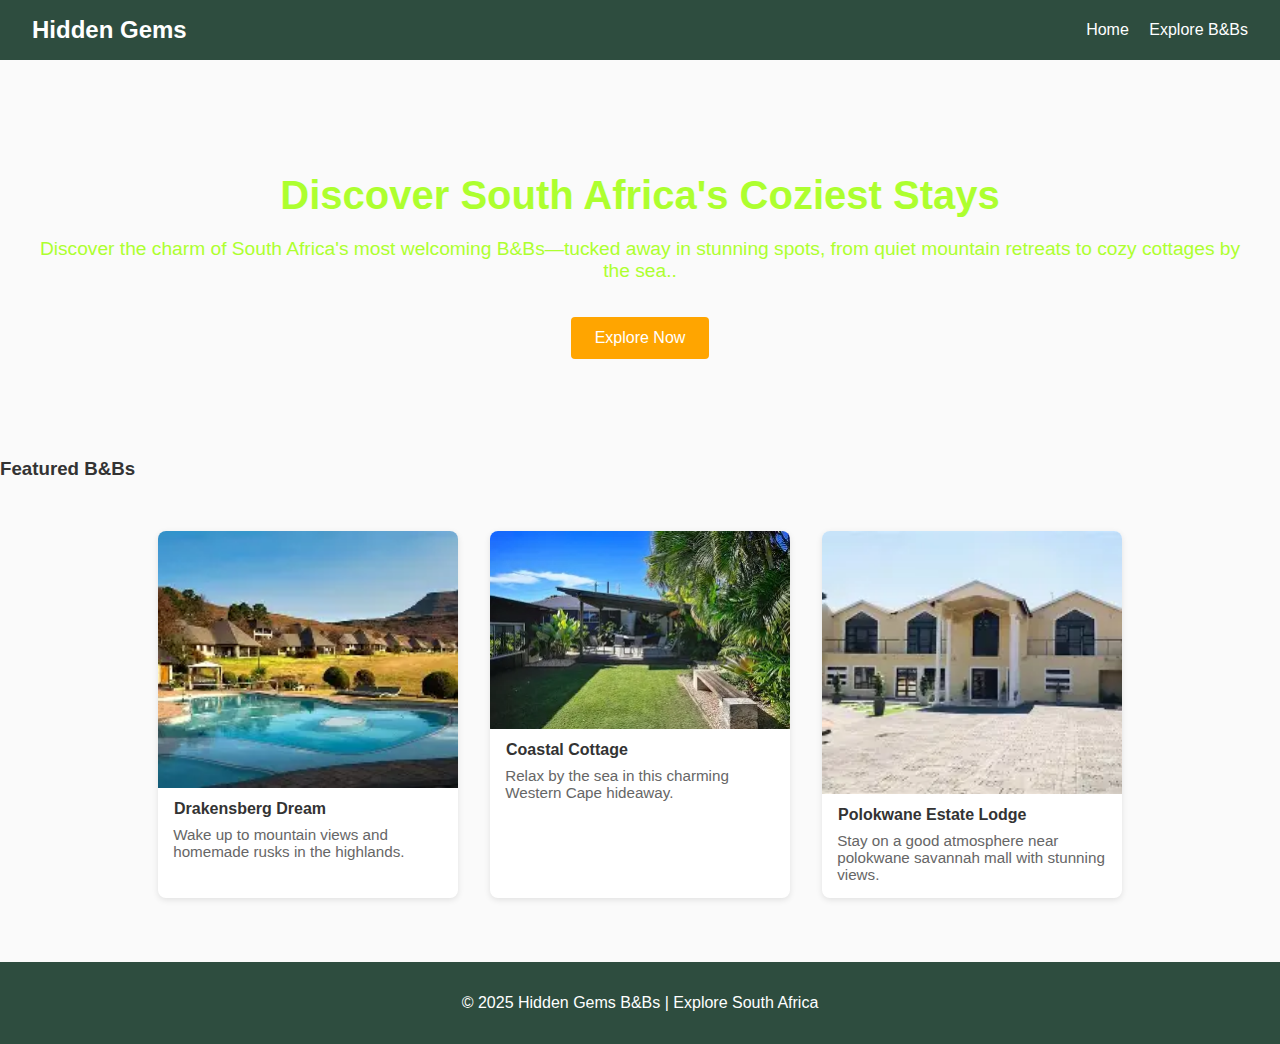
<file: Index.html>
<!DOCTYPE html>
<html lang="en">
<head>
  <meta charset="UTF-8" />
  <meta name="viewport" content="width=device-width, initial-scale=1.0"/>
  <title>Hidden Gems: South African B&Bs</title>
  <link rel="stylesheet" href="style.css" />
</head>
<body>
  <header>
    <h1>Hidden Gems</h1>
    <nav>
      <a href="Index.html">Home</a>
      <a href="tour.html">Explore B&Bs</a>
    </nav>
  </header>

  <section class="hero">
    <h2>Discover South Africa's Coziest Stays</h2>
    <p>Discover the charm of South Africa's most welcoming B&Bs—tucked away in stunning spots, from quiet mountain retreats to cozy cottages by the sea..</p>
    <a href="tour.html" class="btn">Explore Now</a>
  </section>

  <section class="featured">
    <h3>Featured B&Bs</h3>
    <div class="cards">
      <div class="card">
        <img src="Drakensberg Dream.webp" alt="B&B 1">
        <h4>Drakensberg Dream</h4>
        <p>Wake up to mountain views and homemade rusks in the highlands.</p>
      </div>
      <div class="card">
        <img src="Coastal Cottage.webp" alt="B&B 2">
        <h4>Coastal Cottage</h4>
        <p>Relax by the sea in this charming Western Cape hideaway.</p>
      </div>
      <div class="card">
        <img src="Polokwane Estate Lodge.webp" alt="B&B 3">
        <h4>Polokwane Estate Lodge</h4>
        <p>Stay on a good atmosphere near polokwane savannah mall with stunning views.</p>
      </div>
    </div>
  </section>

  <footer>
    <p>© 2025 Hidden Gems B&Bs | Explore South Africa</p>
  </footer>
</body>
</html>
</file>
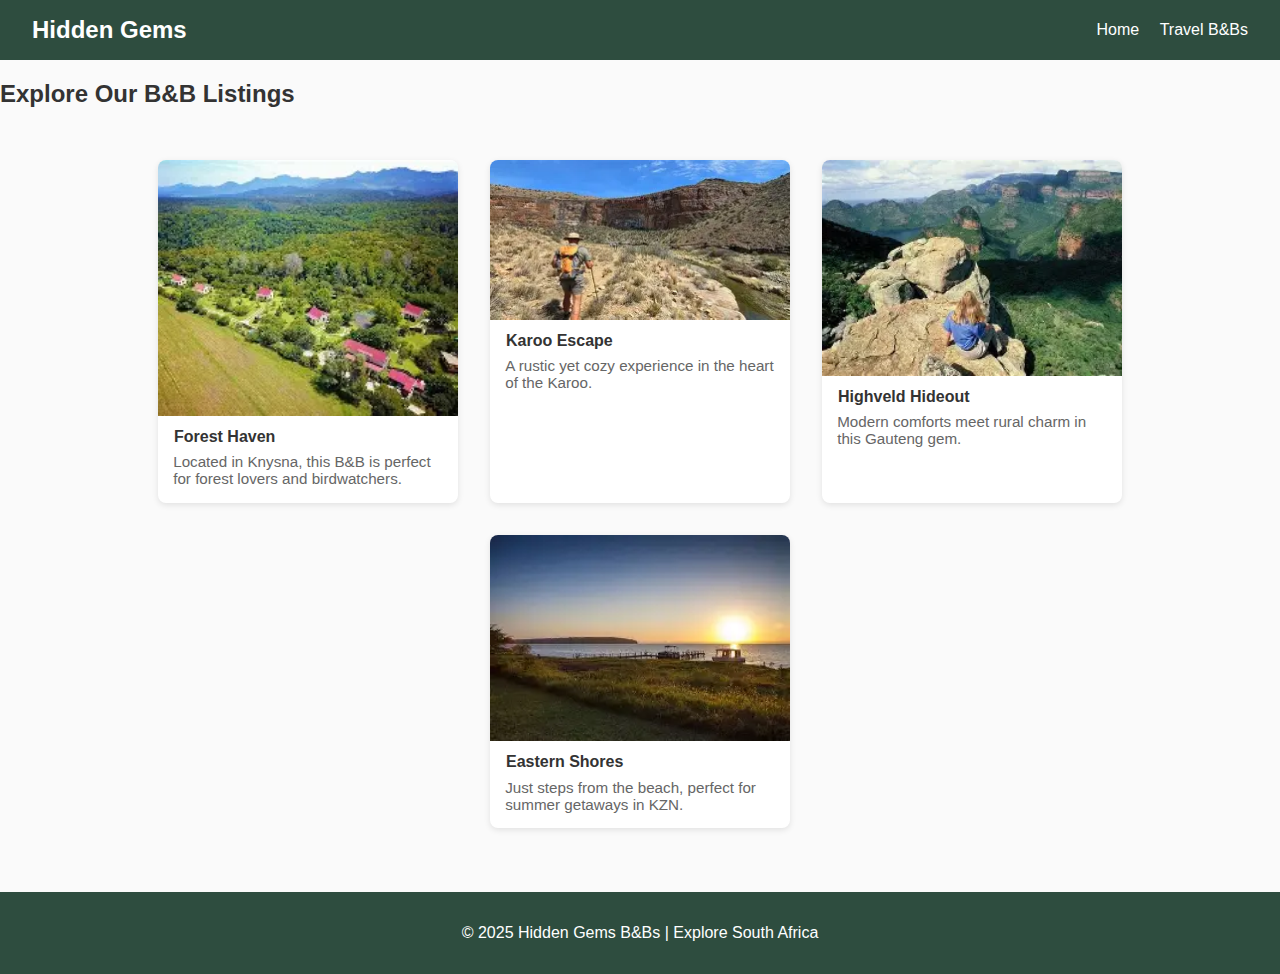
<file: tour.html>
<!DOCTYPE html>
<html lang="en">
<head>
  <meta charset="UTF-8" />
  <meta name="viewport" content="width=device-width, initial-scale=1.0"/>
  <title>Explore B&Bs - Hidden Gems</title>
  <link rel="stylesheet" href="style.css" />
</head>
<body>
  <header>
    <h1>Hidden Gems</h1>
    <nav>
      <a href="Index.html">Home</a>
      <a href="tour.html" >Travel B&Bs</a>
    </nav>
  </header>

  <section class="explore">
    <h2>Explore Our B&B Listings</h2>
    <div class="cards">
      <div class="card">
        <img src="Knysna.webp" alt="B&B 1">
        <h4>Forest Haven</h4>
        <p>Located in Knysna, this B&B is perfect for forest lovers and birdwatchers.</p>
      </div>
      <div class="card">
        <img src="Karoo E.webp" alt="B&B 2">
        <h4>Karoo Escape</h4>
        <p>A rustic yet cozy experience in the heart of the Karoo.</p>
      </div>
      <div class="card">
        <img src="Highveld.webp" alt="B&B 3">
        <h4>Highveld Hideout</h4>
        <p>Modern comforts meet rural charm in this Gauteng gem.</p>
      </div>
      <div class="card">
        <img src="Shores.webp" alt="B&B 4">
        <h4>Eastern Shores</h4>
        <p>Just steps from the beach, perfect for summer getaways in KZN.</p>
      </div>
    </div>
  </section>

  <footer>
    <p>© 2025 Hidden Gems B&Bs | Explore South Africa</p>
  </footer>
</body>
</html>
</file>
<file: style.css>
/* General Styles */
body {
  font-family: Arial, sans-serif;
  margin: 0;
  padding: 0;
  background: #fafafa;
  color: #333;
}

header {
  background: #2e4d3f;
  color: #fff;
  padding: 1em 2em;
  display: flex;
  justify-content: space-between;
  align-items: center;
}

header h1 {
  margin: 0;
  font-size: 1.5em;
}

nav a {
  color: #fff;
  margin-left: 1em;
  text-decoration: none;
}

nav a:hover {
  text-decoration: underline;
}

/* Hero Section */
.hero {
  background: url('https://source.unsplash.com/1600x600/?south-africa,landscape') center/cover no-repeat;
  color: greenyellow;
  text-align: center;
  padding: 5em 2em;
}

.hero h2 {
  font-size: 2.5em;
  margin-bottom: 0.5em;
}

.hero p {
  font-size: 1.2em;
}

.btn {
  display: inline-block;
  background: #ffa500;
  color: white;
  padding: 0.75em 1.5em;
  margin-top: 1em;
  text-decoration: none;
  border-radius: 4px;
}

.btn:hover {
  background: #ff8500;
}

/* Cards */
.cards {
  display: flex;
  flex-wrap: wrap;
  gap: 2em;
  padding: 2em;
  justify-content: center;
}

.card {
  background: white;
  border-radius: 8px;
  box-shadow: 0 2px 6px rgba(0,0,0,0.1);
  overflow: hidden;
  width: 300px;
  transition: transform 0.2s;
}

.card img {
  width: 100%;
  height: auto;
}

.card h4 {
  margin: 0.5em 1em 0 1em;
}

.card p {
  margin: 0.5em 1em 1em 1em;
  font-size: 0.95em;
  color: #666;
}

.card:hover {
  transform: translateY(-5px);
}

/* Footer */
footer {
  background: #2e4d3f;
  color: #fff;
  text-align: center;
  padding: 1em;
  margin-top: 2em;
}
</file>
